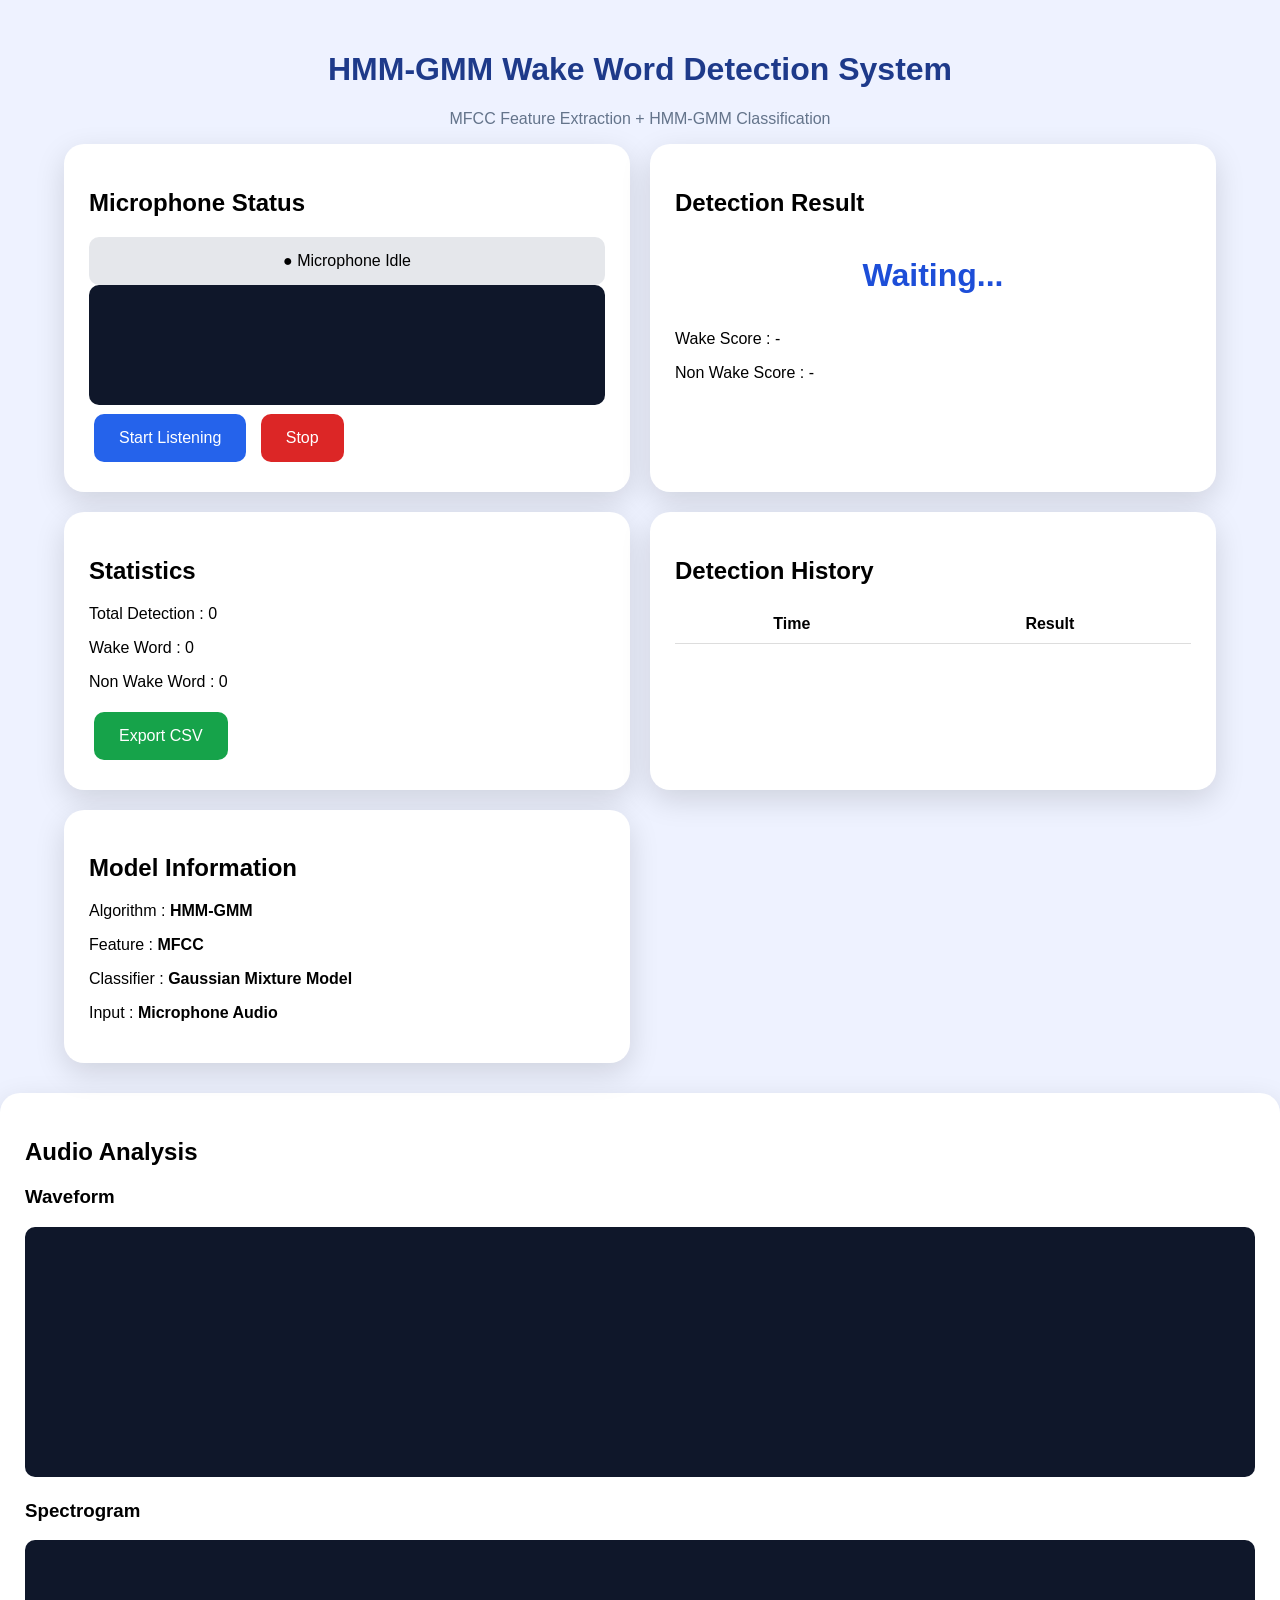
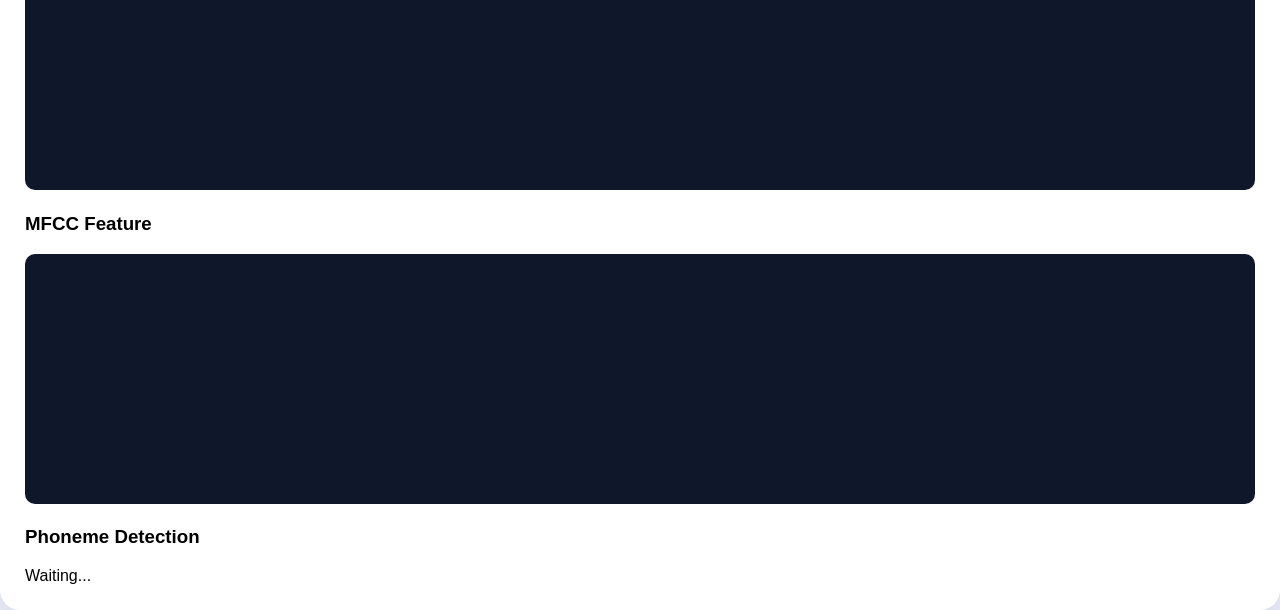
<file: index.html>
<!DOCTYPE html>
<html>
<head>
<title>HMM-GMM Wake Word System</title>
<link rel="stylesheet" href="style.css">
</head>

<body>

<div class="container">

<h1>HMM-GMM Wake Word Detection System</h1>

<p class="subtitle">
MFCC Feature Extraction + HMM-GMM Classification
</p>


<div class="grid">


<div class="card">

<h2>Microphone Status</h2>

<div id="status" class="status idle">
● Microphone Idle
</div>


<canvas id="waveform"></canvas>


<button id="start">
Start Listening
</button>

<button id="stop">
Stop
</button>


</div>



<div class="card">

<h2>Detection Result</h2>


<div id="result">
Waiting...
</div>


<div class="score">

<p>
Wake Score :
<span id="wakeScore">-</span>
</p>


<p>
Non Wake Score :
<span id="nonwakeScore">-</span>
</p>


</div>


</div>



<div class="card">

<h2>Statistics</h2>


<p>
Total Detection :
<span id="total">0</span>
</p>


<p>
Wake Word :
<span id="wakeCount">0</span>
</p>


<p>
Non Wake Word :
<span id="nonwakeCount">0</span>
</p>


<button id="export">
Export CSV
</button>


</div>



<div class="card">

<h2>Detection History</h2>

<table>

<thead>

<tr>
<th>Time</th>
<th>Result</th>
</tr>

</thead>


<tbody id="history">

</tbody>


</table>


</div>




<div class="card">

<h2>Model Information</h2>


<p>
Algorithm :
<b>HMM-GMM</b>
</p>


<p>
Feature :
<b>MFCC</b>
</p>


<p>
Classifier :
<b>Gaussian Mixture Model</b>
</p>


<p>
Input :
<b>Microphone Audio</b>
</p>


</div>


</div>

</div>


<div class="card">

<h2>Audio Analysis</h2>

<h3>Waveform</h3>
<canvas id="waveCanvas"></canvas>


<h3>Spectrogram</h3>
<canvas id="spectrogramCanvas"></canvas>


<h3>MFCC Feature</h3>
<canvas id="mfccCanvas"></canvas>


<h3>Phoneme Detection</h3>

<div id="phoneme">
Waiting...
</div>


</div>


<script src="script.js"></script>

</body>
</html>
</file>
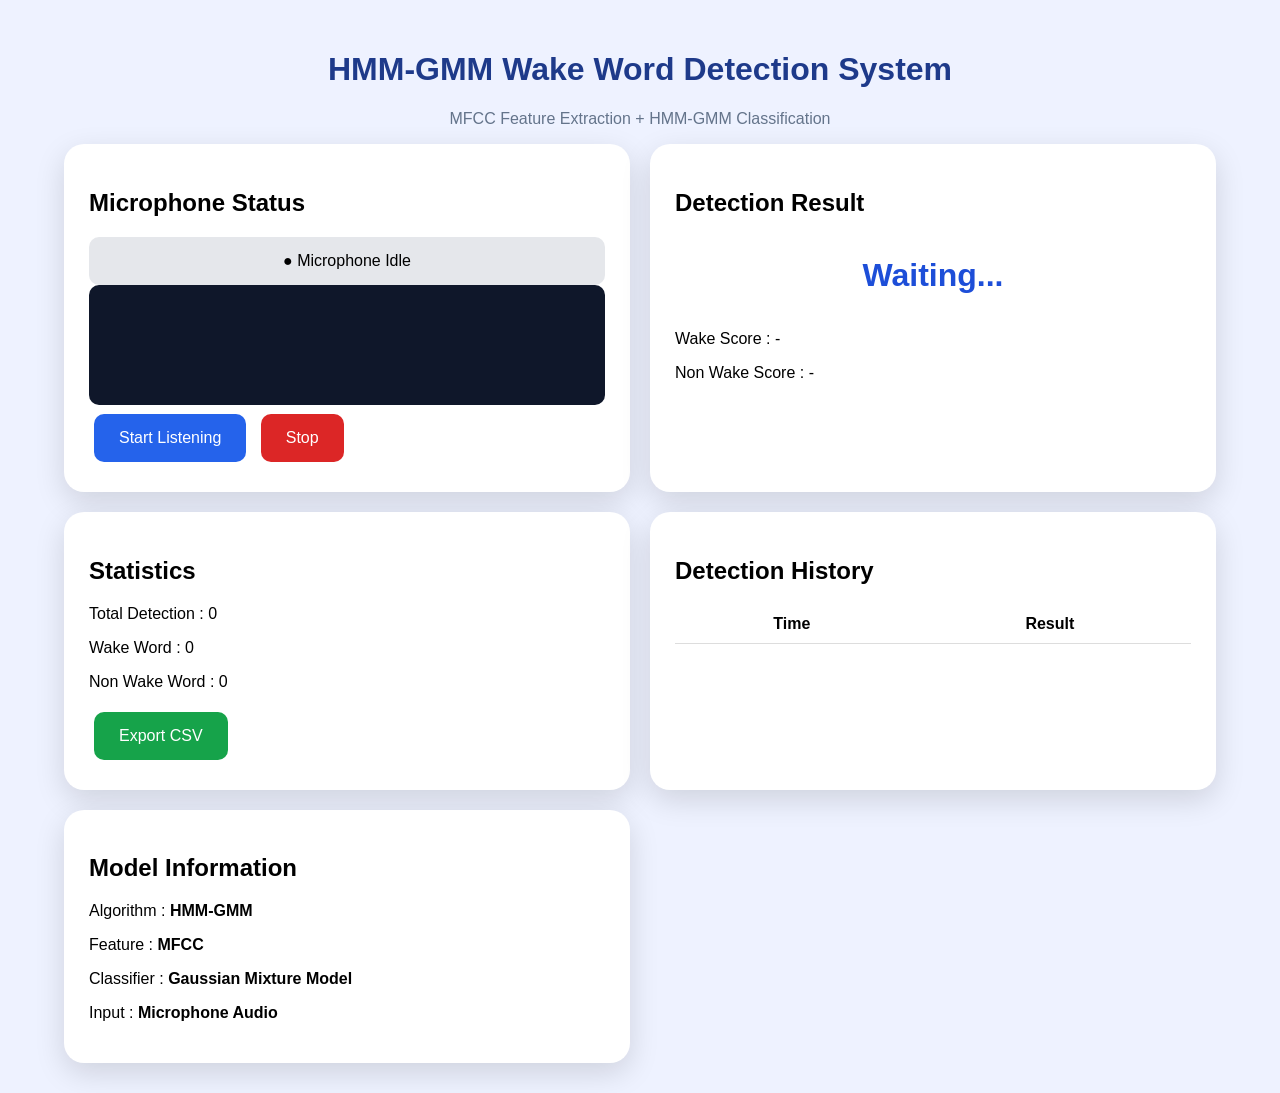
<file: index_backup.html>
<!DOCTYPE html>
<html>
<head>
<title>HMM-GMM Wake Word System</title>
<link rel="stylesheet" href="style.css">
</head>

<body>

<div class="container">

<h1>HMM-GMM Wake Word Detection System</h1>

<p class="subtitle">
MFCC Feature Extraction + HMM-GMM Classification
</p>


<div class="grid">


<div class="card">

<h2>Microphone Status</h2>

<div id="status" class="status idle">
● Microphone Idle
</div>


<canvas id="waveform"></canvas>


<button id="start">
Start Listening
</button>

<button id="stop">
Stop
</button>


</div>



<div class="card">

<h2>Detection Result</h2>


<div id="result">
Waiting...
</div>


<div class="score">

<p>
Wake Score :
<span id="wakeScore">-</span>
</p>


<p>
Non Wake Score :
<span id="nonwakeScore">-</span>
</p>


</div>


</div>



<div class="card">

<h2>Statistics</h2>


<p>
Total Detection :
<span id="total">0</span>
</p>


<p>
Wake Word :
<span id="wakeCount">0</span>
</p>


<p>
Non Wake Word :
<span id="nonwakeCount">0</span>
</p>


<button id="export">
Export CSV
</button>


</div>



<div class="card">

<h2>Detection History</h2>

<table>

<thead>

<tr>
<th>Time</th>
<th>Result</th>
</tr>

</thead>


<tbody id="history">

</tbody>


</table>


</div>




<div class="card">

<h2>Model Information</h2>


<p>
Algorithm :
<b>HMM-GMM</b>
</p>


<p>
Feature :
<b>MFCC</b>
</p>


<p>
Classifier :
<b>Gaussian Mixture Model</b>
</p>


<p>
Input :
<b>Microphone Audio</b>
</p>


</div>


</div>

</div>


<script src="script.js"></script>

</body>
</html>
</file>
<file: style.css>
body{

margin:0;
font-family:Arial;
background:#eef2ff;

}


.container{

width:90%;
margin:auto;
padding:30px;

}


h1{

text-align:center;
color:#1e3a8a;

}


.subtitle{

text-align:center;
color:#64748b;

}



.grid{

display:grid;
grid-template-columns:repeat(2,1fr);
gap:20px;

}



.card{

background:white;
padding:25px;
border-radius:20px;
box-shadow:0 10px 30px #0002;

}



.status{

padding:15px;
border-radius:10px;
text-align:center;

}


.idle{

background:#e5e7eb;

}


.listening{

background:#dcfce7;
color:#166534;

}


button{

padding:15px 25px;
border:none;
border-radius:10px;
cursor:pointer;
font-size:16px;
margin:5px;

}


#start{

background:#2563eb;
color:white;

}


#stop{

background:#dc2626;
color:white;

}


#export{

background:#16a34a;
color:white;

}



#result{

font-size:32px;
font-weight:bold;
color:#1d4ed8;
text-align:center;
padding:20px;

}



canvas{

width:100%;
height:120px;
background:#0f172a;
border-radius:10px;

}



table{

width:100%;
border-collapse:collapse;

}


td,th{

padding:10px;
border-bottom:1px solid #ddd;

}



@media(max-width:800px){

.grid{

grid-template-columns:1fr;

}

}

#waveCanvas,
#spectrogramCanvas,
#mfccCanvas{

width:100%;
height:250px;
background:#0f172a;
border-radius:10px;

}
</file>
